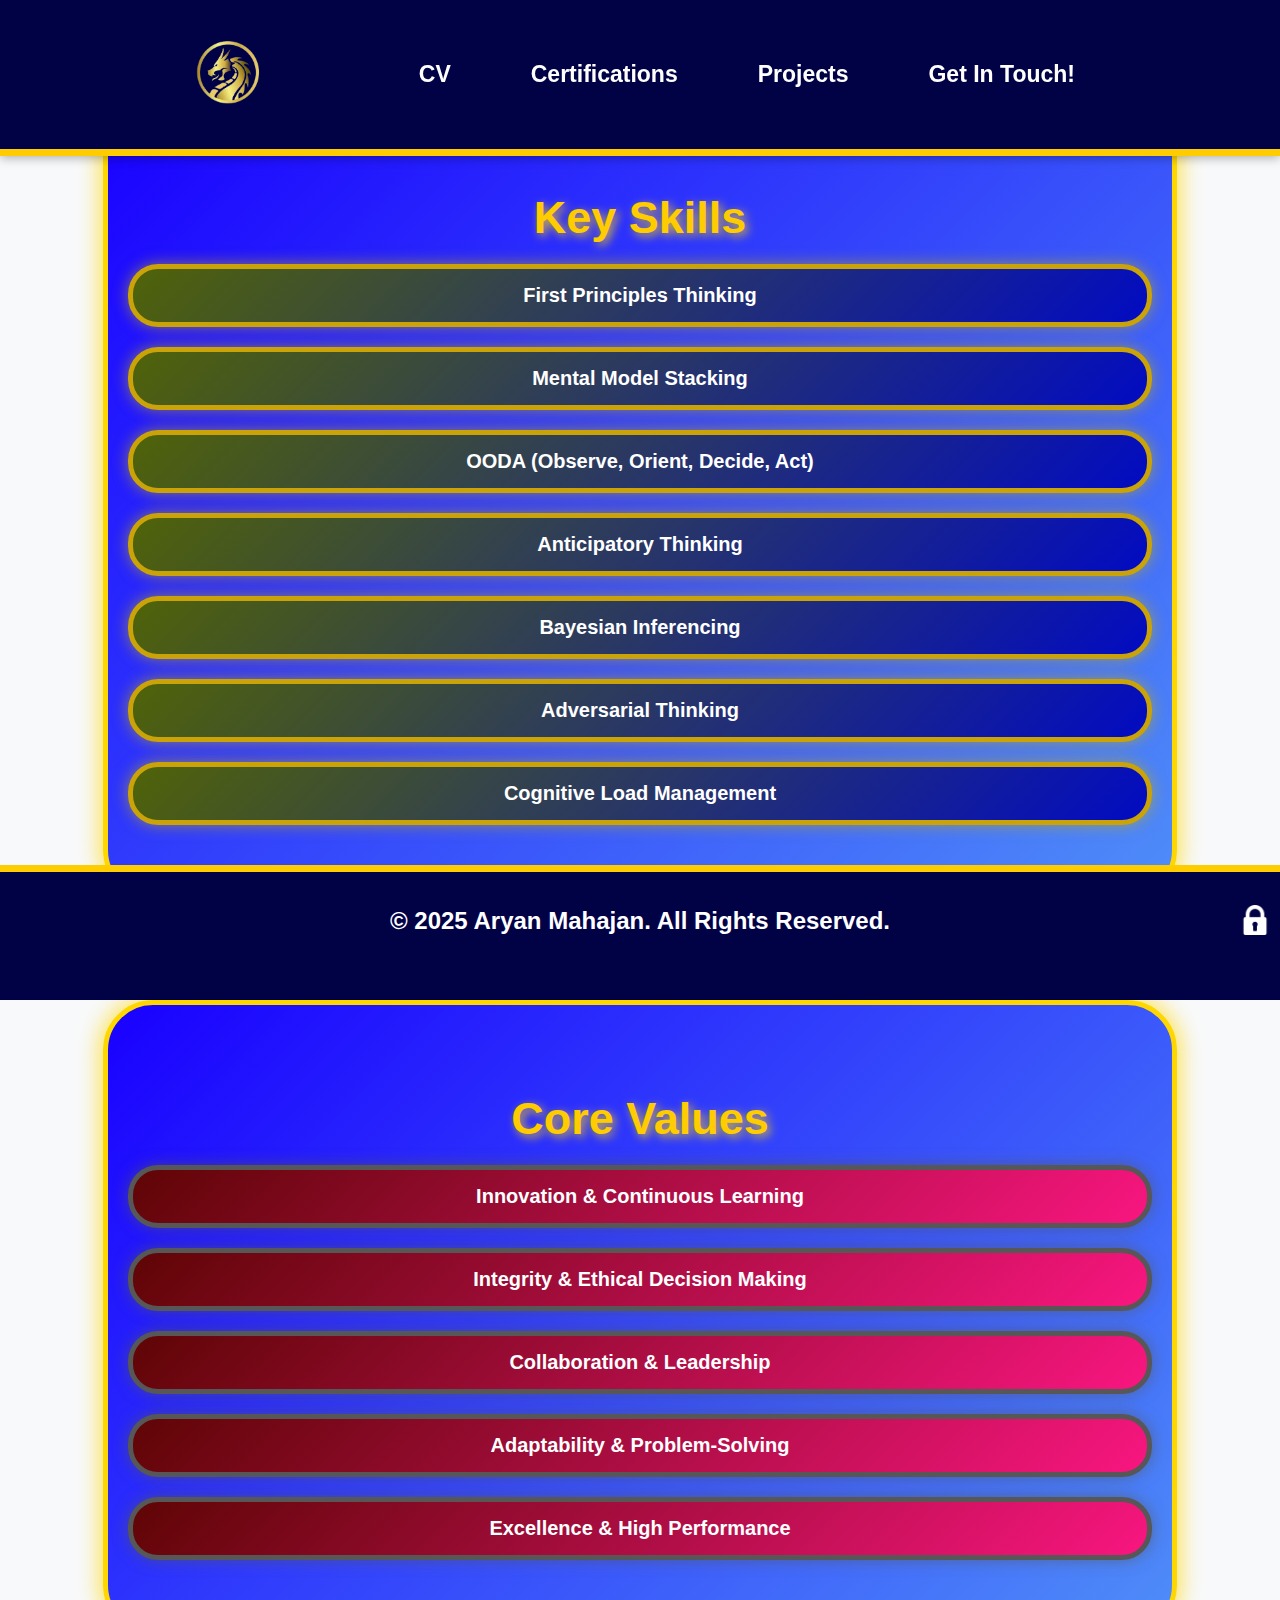
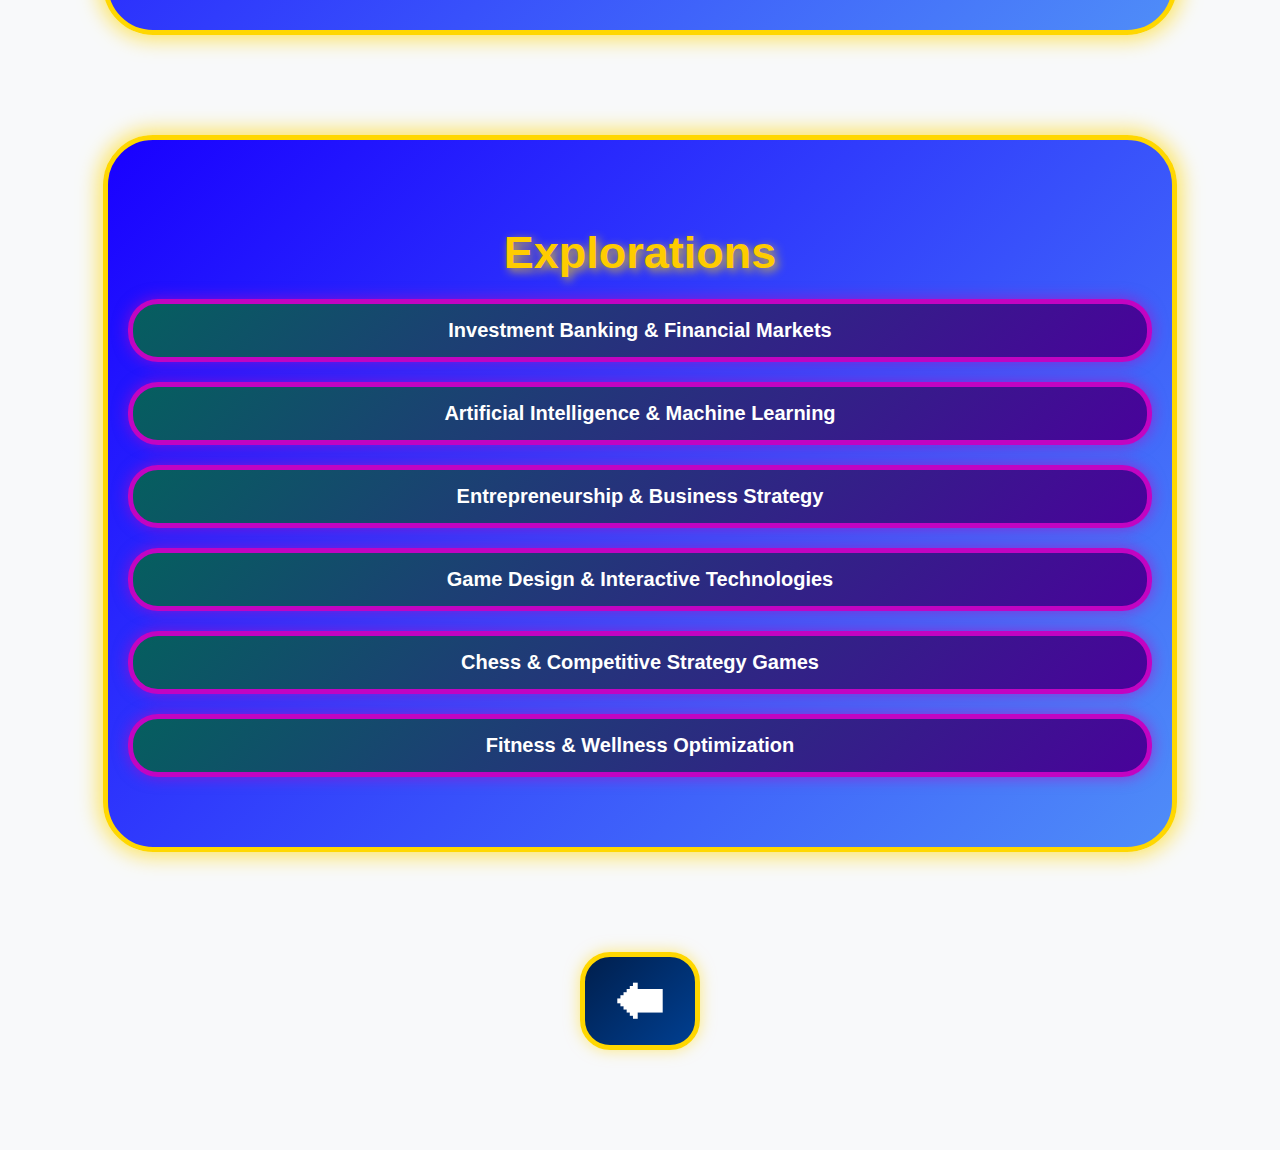
<file: aboutme.html>
<!DOCTYPE html>
<html lang="en">

<head>
    <meta charset="UTF-8">
    <meta name="viewport" content="width=device-width, initial-scale=1.0">
    <title>Aryan Mahajan's Digital Portfolio</title>

    <!-- External Stylesheets & Favicon -->
    <link rel="stylesheet" href="css/style.css">
    <link rel="icon" type="image/x-icon" href="Images/portfolio-icon.png">
</head>

<body>
    <!-- Header Section -->
    <header>
        <div class="container">
            <a href="#">
                <img src="Images/portfolio-icon.png" id="header-icon" alt="Portfolio Logo">
            </a>
            <nav>
                <a href="PDFs/resume.pdf" class="header-buttons">CV</a>
                <a href="certifications.html" class="header-buttons">Certifications</a>
                <a href="projects.html" class="header-buttons">Projects</a>
                <a href="#contact" class="header-buttons">Get In Touch!</a>
            </nav>
        </div>
    </header>

    <!DOCTYPE html>
    <html lang="en">
    
    <head>
        <meta charset="UTF-8">
        <meta name="viewport" content="width=device-width, initial-scale=1.0">
        <title>Aryan Mahajan's Digital Portfolio</title>
    
        <!-- External Stylesheets & Favicon -->
        <link rel="stylesheet" href="css/style.css">
        <link rel="icon" type="image/x-icon" href="Images/portfolio-icon.png">
    </head>
    
    <body>
        <!-- Header Section -->
        <header>
            <div class="container">
                <a href="index.html">
                    <img src="Images/portfolio-icon.png" id="header-icon" alt="Portfolio Logo">
                </a>
                <nav>
                    <a href="#" class="header-buttons">CV</a>
                    <a href="certifications.html" class="header-buttons">Certifications</a>
                    <a href="projects.html" class="header-buttons">Projects</a>
                    <a href="index.html#contact" class="header-buttons">Get In Touch!</a>
                </nav>
            </div>
        </header>
    
        <!-- Hero Image Section with Slideshow -->
    
        <!-- Key Skills Section -->
        <section id="skills" class="about-me-section">
            <h2>Key Skills</h2> 
            <div id="skills-content">
                <p onclick="toggleDescription('desc-skills1')">First Principles Thinking</p>
                <div id="desc-skills1" class="skill-description">Lorem ipsum dolor sit amet, consectetur adipiscing elit, sed do eiusmod tempor incididunt ut labore et dolore magna aliqua.</div>

                <p onclick="toggleDescription('desc-skills2')">Mental Model Stacking</p>
                <div id="desc-skills2" class="skill-description">Lorem ipsum dolor sit amet, consectetur adipiscing elit, sed do eiusmod tempor incididunt ut labore et dolore magna aliqua.</div>

                <p onclick="toggleDescription('desc-skills3')">OODA (Observe, Orient, Decide, Act)</p>
                <div id="desc-skills3" class="skill-description">Lorem ipsum dolor sit amet, consectetur adipiscing elit, sed do eiusmod tempor incididunt ut labore et dolore magna aliqua.</div>

                <p onclick="toggleDescription('desc-skills4')">Anticipatory Thinking</p>
                <div id="desc-skills4" class="skill-description">Lorem ipsum dolor sit amet, consectetur adipiscing elit, sed do eiusmod tempor incididunt ut labore et dolore magna aliqua.</div>

                <p onclick="toggleDescription('desc-skills5')">Bayesian Inferencing</p>
                <div id="desc-skills5" class="skill-description">Lorem ipsum dolor sit amet, consectetur adipiscing elit, sed do eiusmod tempor incididunt ut labore et dolore magna aliqua.</div>

                <p onclick="toggleDescription('desc-skills6')">Adversarial Thinking</p>
                <div id="desc-skills6" class="skill-description">Lorem ipsum dolor sit amet, consectetur adipiscing elit, sed do eiusmod tempor incididunt ut labore et dolore magna aliqua.</div>

                <p onclick="toggleDescription('desc-skills7')">Cognitive Load Management</p>
                <div id="desc-skills7" class="skill-description">Lorem ipsum dolor sit amet, consectetur adipiscing elit, sed do eiusmod tempor incididunt ut labore et dolore magna aliqua.</div>
            </div>
        </section>

        <script>
            function toggleDescription(id) {
                var desc = document.getElementById(id);
                if (desc.style.maxHeight) {
                    desc.style.maxHeight = null;
                    desc.style.opacity = "0";
                    setTimeout(() => {
                        desc.style.display = "none";
                    }, 300);
                } else {
                    desc.style.display = "block";
                    setTimeout(() => {
                        desc.style.maxHeight = desc.scrollHeight + "px";
                        desc.style.opacity = "1";
                    }, 10);
                }
            }
        </script>

        <style>
            .skill-description {
                display: none;
                max-height: 0;
                overflow: hidden;
                opacity: 0;
                padding: 10px;
                margin-top: 5px;
                font-size: 14px;
                color: white;
                background: rgba(0, 0, 0, 0.7);
                border-radius: 5px;
                text-align: center;
                transition: max-height 0.4s ease-out, opacity 0.4s ease-out;
            }


            #skills-content p {
                cursor: pointer;
                transition: all 0.3s ease-in-out;
            }

            #skills-content p:hover {
                color: gold;
                text-shadow: 0px 0px 8px rgba(255, 215, 0, 0.7);
            }
        </style>
    
        <!-- Core Values Section -->
        <section id="values" class="about-me-section">
            <h2>Core Values</h2>
            <div id="values-content">
                <p onclick="toggleDescription('desc-values1')">Innovation & Continuous Learning</p>
                <div id="desc-values1" class="skill-description">Lorem ipsum dolor sit amet, consectetur adipiscing elit, sed do eiusmod tempor incididunt ut labore et dolore magna aliqua.</div>

                <p onclick="toggleDescription('desc-values2')">Integrity & Ethical Decision Making</p>
                <div id="desc-values2" class="skill-description">Lorem ipsum dolor sit amet, consectetur adipiscing elit, sed do eiusmod tempor incididunt ut labore et dolore magna aliqua.</div>

                <p onclick="toggleDescription('desc-values3')">Collaboration & Leadership</p>
                <div id="desc-values3" class="skill-description">Lorem ipsum dolor sit amet, consectetur adipiscing elit, sed do eiusmod tempor incididunt ut labore et dolore magna aliqua.</div>

                <p onclick="toggleDescription('desc-values4')">Adaptability & Problem-Solving</p>
                <div id="desc-values4" class="skill-description">Lorem ipsum dolor sit amet, consectetur adipiscing elit, sed do eiusmod tempor incididunt ut labore et dolore magna aliqua.</div>

                <p onclick="toggleDescription('desc-values5')">Excellence & High Performance</p>
                <div id="desc-values5" class="skill-description">Lorem ipsum dolor sit amet, consectetur adipiscing elit, sed do eiusmod tempor incididunt ut labore et dolore magna aliqua.</div>
            </div>
        </section>

        <!-- Interests Section -->
        <section id="interests" class="about-me-section">
            <h2>Explorations</h2>
            <div id="interests-content">
                <p onclick="toggleDescription('desc-interests1')">Investment Banking & Financial Markets</p>
                <div id="desc-interests1" class="skill-description">Lorem ipsum dolor sit amet, consectetur adipiscing elit, sed do eiusmod tempor incididunt ut labore et dolore magna aliqua.</div>

                <p onclick="toggleDescription('desc-interests2')">Artificial Intelligence & Machine Learning</p>
                <div id="desc-interests2" class="skill-description">Lorem ipsum dolor sit amet, consectetur adipiscing elit, sed do eiusmod tempor incididunt ut labore et dolore magna aliqua.</div>

                <p onclick="toggleDescription('desc-interests3')">Entrepreneurship & Business Strategy</p>
                <div id="desc-interests3" class="skill-description">Lorem ipsum dolor sit amet, consectetur adipiscing elit, sed do eiusmod tempor incididunt ut labore et dolore magna aliqua.</div>

                <p onclick="toggleDescription('desc-interests4')">Game Design & Interactive Technologies</p>
                <div id="desc-interests4" class="skill-description">Lorem ipsum dolor sit amet, consectetur adipiscing elit, sed do eiusmod tempor incididunt ut labore et dolore magna aliqua.</div>

                <p onclick="toggleDescription('desc-interests5')">Chess & Competitive Strategy Games</p>
                <div id="desc-interests5" class="skill-description">Lorem ipsum dolor sit amet, consectetur adipiscing elit, sed do eiusmod tempor incididunt ut labore et dolore magna aliqua.</div>

                <p onclick="toggleDescription('desc-interests6')">Fitness & Wellness Optimization</p>
                <div id="desc-interests6" class="skill-description">Lorem ipsum dolor sit amet, consectetur adipiscing elit, sed do eiusmod tempor incididunt ut labore et dolore magna aliqua.</div>
            </div>
        </section>

        <a href="index.html"> <button class="next-button">🡄</button> </a>
    
        <!-- Footer Section -->
        <footer>
            <div>
                <h2>© 2025 Aryan Mahajan. All Rights Reserved. </h2>
            <a href="#" id="admin-icon"> <img src="Images/admin-icon.png" alt='admin-dashboard-login' class="admin-icon"> </a>
            </div>
        </footer>
    </body>
    <script src="script/script.js"></script>
    
    </html>
    

    <!-- Footer Section -->
    <footer>
        <div>
            <h2>© 2025 Aryan Mahajan. All Rights Reserved. </h2>
        <a href="#" id="admin-icon"> <img src="Images/admin-icon.png" alt='admin-dashboard-login' class="admin-icon"> </a>
        </div>
    </footer>
</body>
<script src="script/script.js"></script>

</html>
</file>
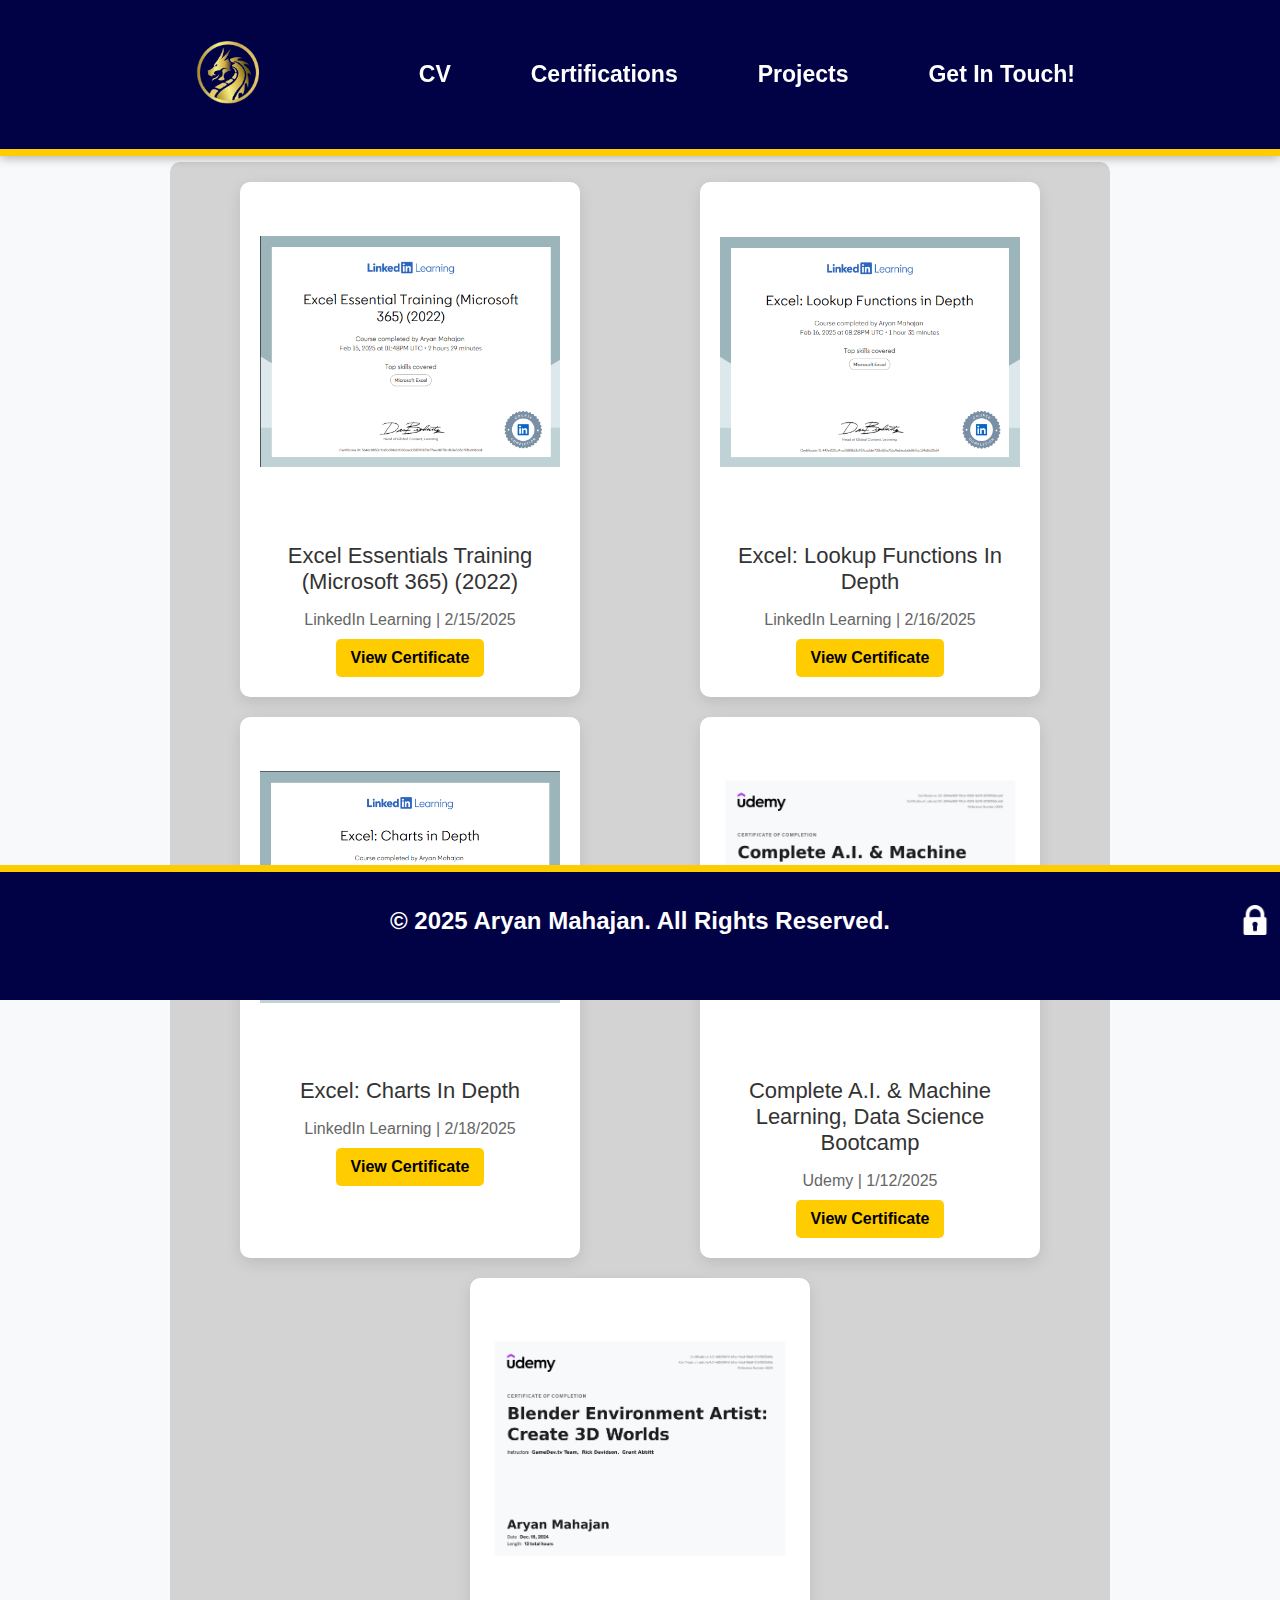
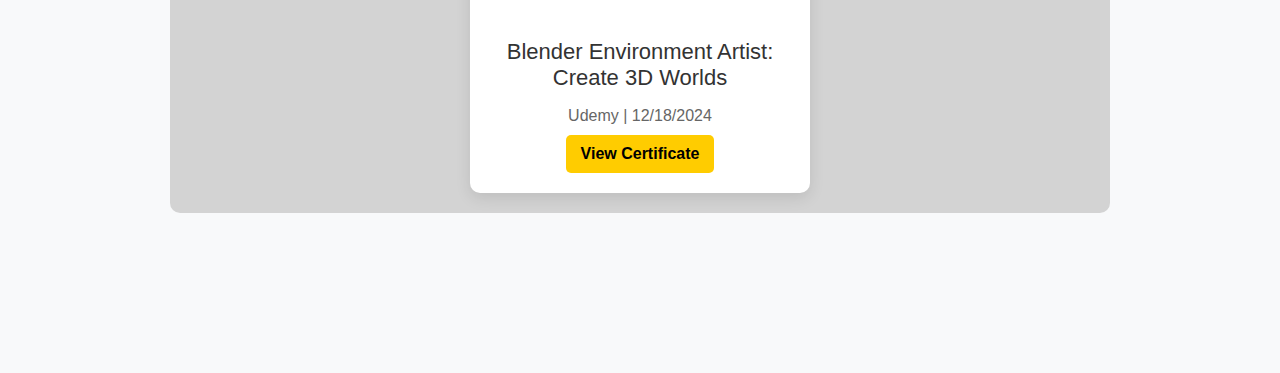
<file: certifications.html>
<!DOCTYPE html>
<html lang="en">

<head>
    <meta charset="UTF-8">
    <meta name="viewport" content="width=device-width, initial-scale=1.0">
    <title>Aryan Mahajan's Digital Portfolio</title>

    <!-- External Stylesheets & Favicon -->
    <link rel="stylesheet" href="css/style.css">
    <link rel="icon" type="image/x-icon" href="Images/portfolio-icon.png">
</head>

<body>
    <!-- Header Section -->
    <header>
        <div class="container">
            <a href="index.html">
                <img src="Images/portfolio-icon.png" id="header-icon" alt="Portfolio Logo">
            </a>
            <nav>
                <a href="PDFs/resume.pdf" class="header-buttons">CV</a>
                <a href="certifications.html" class="header-buttons">Certifications</a>
                <a href="projects.html" class="header-buttons">Projects</a>
                <a href="index.html#contact" class="header-buttons">Get In Touch!</a>
            </nav>
        </div>
    </header>

<!-- Certifications Section -->
<section id="certifications">
    <h1>Certifications</h1>
    <div class="container certifications-container">

        <div class="certification-card">
            <img src="Images/Certs/cert-1.png" alt="Excel Certification">
            <h3>Excel Essentials Training (Microsoft 365) (2022) </h3>
            <p> LinkedIn Learning | 2/15/2025 </p>
            <a href="https://drive.google.com/file/d/1Up8S-g2Dyq0ydn9F8OS51aI4pO66tqWu/view?usp=sharing" 
               target="_blank" class="cert-btn">View Certificate</a>
        </div>

        <div class="certification-card">
            <img src="Images/Certs/cert-2.png" alt="Excel Certification">
            <h3>Excel: Lookup Functions In Depth </h3>
            <p> LinkedIn Learning | 2/16/2025 </p>
            <a href="https://drive.google.com/file/d/1ENhrfwaOHkfCqMacjrmR9PijGFBGmD-I/view?usp=sharing" 
               target="_blank" class="cert-btn">View Certificate</a>
        </div>

        <div class="certification-card">
            <img src="Images/Certs/cert-3.png" alt="Excel Certification">
            <h3>Excel: Charts In Depth </h3>
            <p> LinkedIn Learning | 2/18/2025 </p>
            <a href="https://drive.google.com/file/d/1fGjjfWw_JlW4UjZyLJxx-aG7CXBm6fti/view?usp=sharing" 
               target="_blank" class="cert-btn">View Certificate</a>
        </div>

        <div class="certification-card">
            <img src="Images/Certs/cert-4.png" alt="Machine Learning & AI Certificate">
            <h3>Complete A.I. & Machine Learning, Data Science Bootcamp</h3>
            <p> Udemy | 1/12/2025 </p>
            <a href="https://drive.google.com/file/d/1zDGKcybT24TpKp6ev6hCVgoeDBE17XVF/view?usp=sharing" 
               target="_blank" class="cert-btn">View Certificate</a>
        </div>

        <div class="certification-card">
            <img src="Images/Certs/cert-5.png" alt="3D Modelling Certificate">
            <h3>Blender Environment Artist: Create 3D Worlds</h3>
            <p> Udemy | 12/18/2024 </p>
            <a href="https://drive.google.com/file/d/1LKmw-SLnnVDwU9TUvSpFPSyGb4lF0yzv/view?usp=sharing" 
               target="_blank" class="cert-btn">View Certificate</a>
        </div>

    </div>
</section>

    <!-- Footer Section -->
    <footer>
        <div>
            <h2>© 2025 Aryan Mahajan. All Rights Reserved. </h2>
        <a href="#" id="admin-icon"> <img src="Images/admin-icon.png" alt='admin-dashboard-login' class="admin-icon"> </a>
        </div>
    </footer>
</body>
<script src="script/script.js"></script>

</html>
</file>
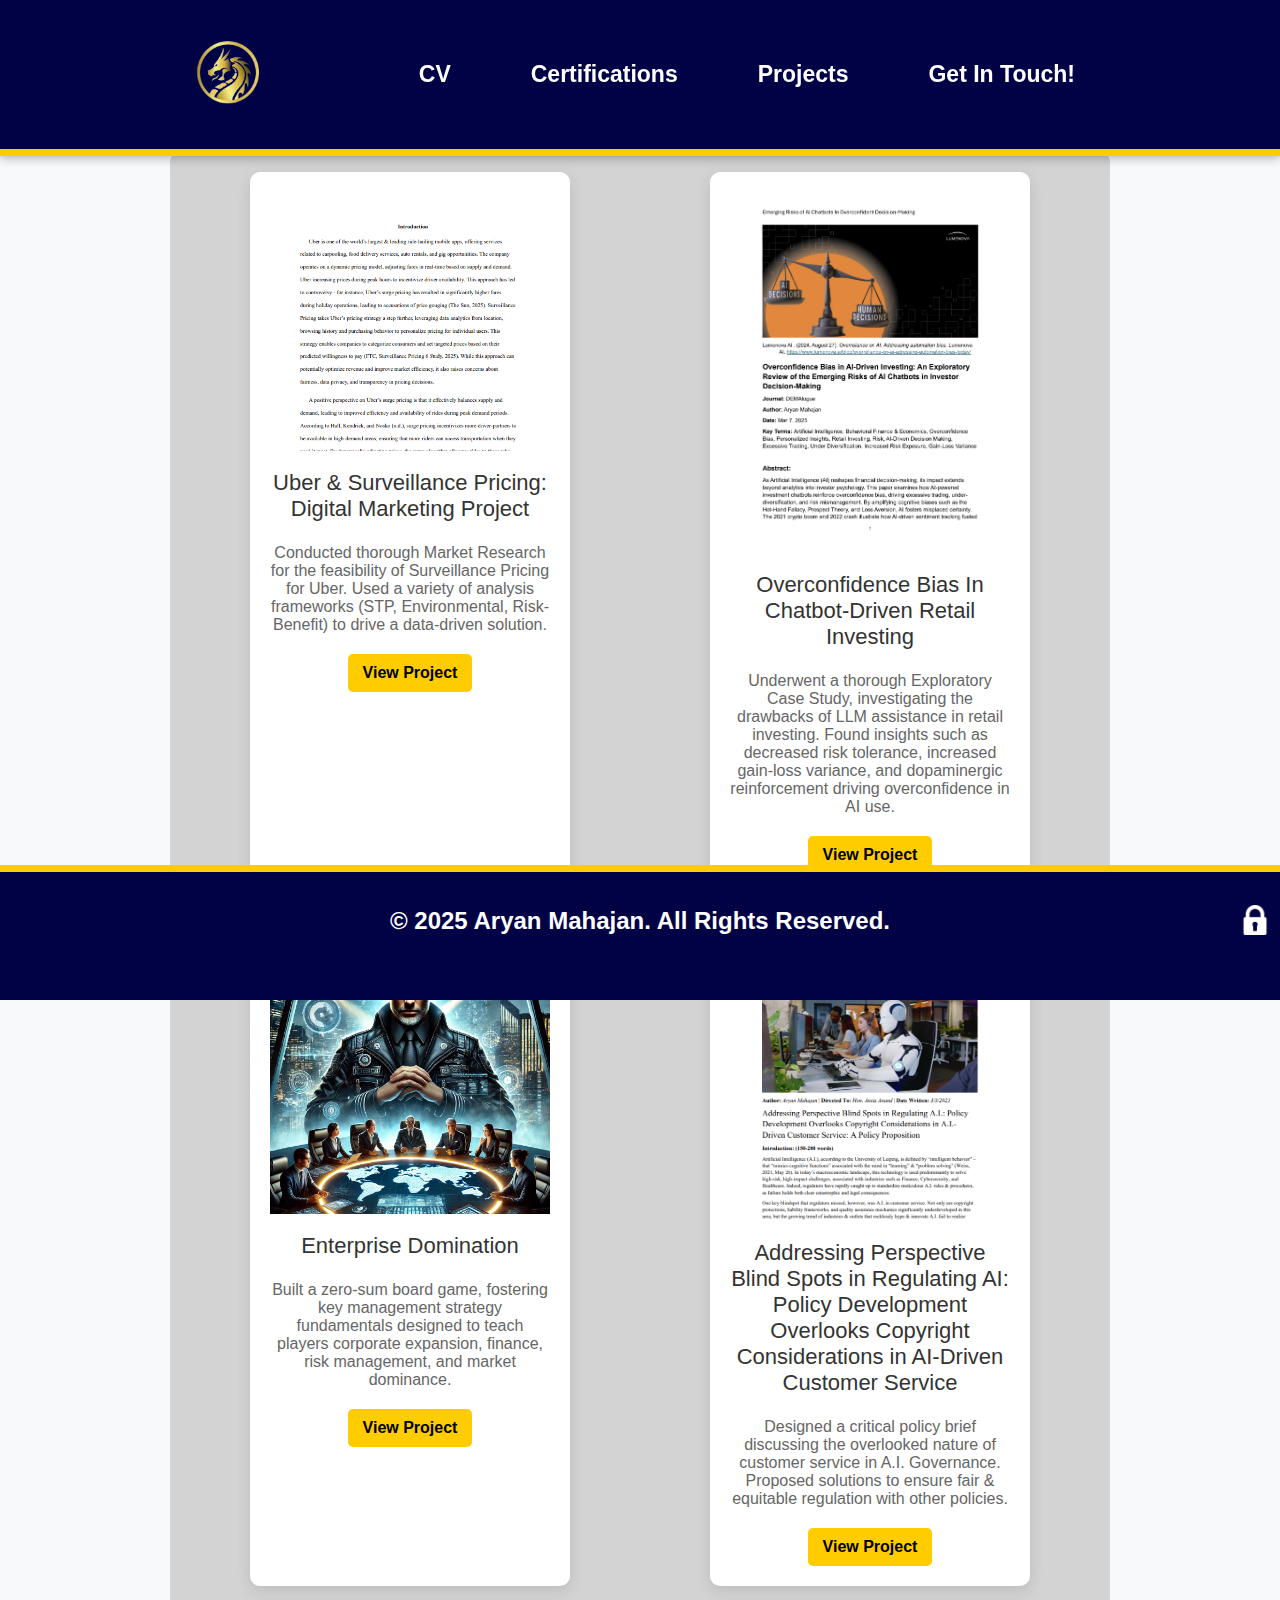
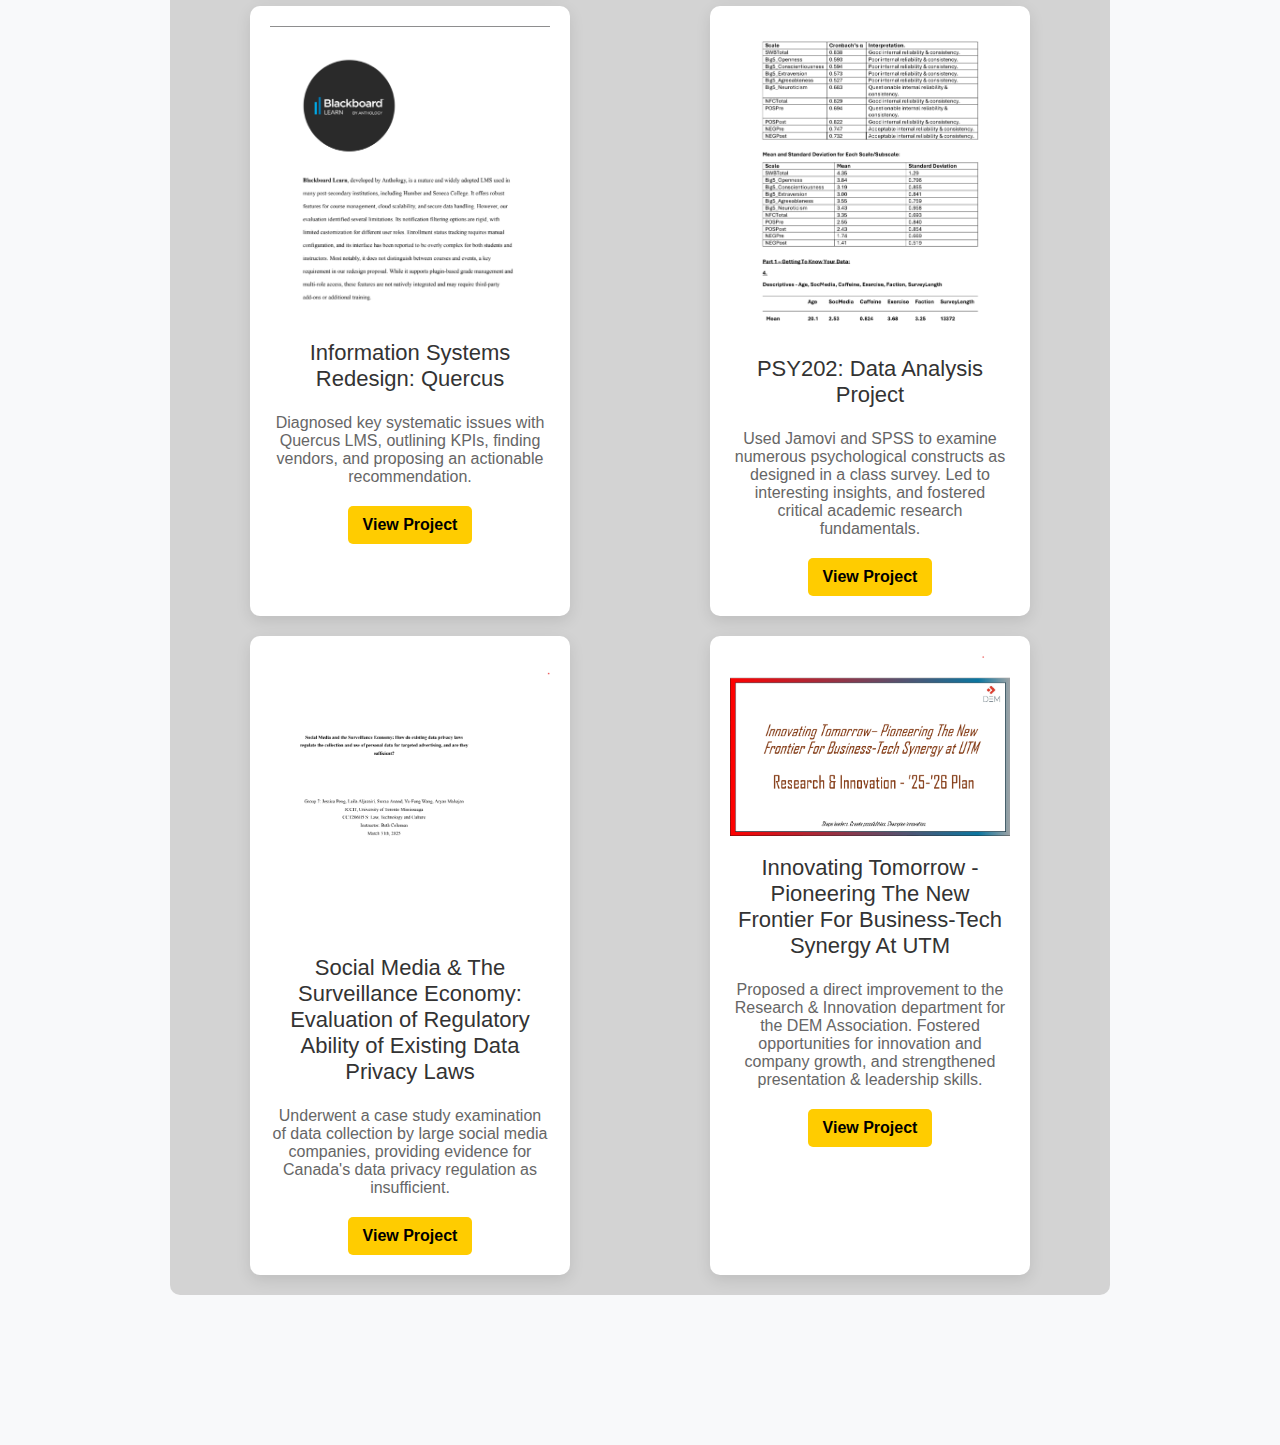
<file: projects-page.html>
<!DOCTYPE html>
<html lang="en">

<head>
    <meta charset="UTF-8">
    <meta name="viewport" content="width=device-width, initial-scale=1.0">
    <title>Aryan Mahajan's Digital Portfolio</title>

    <!-- External Stylesheets & Favicon -->
    <link rel="stylesheet" href="css/style.css">
    <link rel="icon" type="image/x-icon" href="Images/portfolio-icon.png">
</head>

<body>
    <!-- Header Section -->
    <header>
        <div class="container">
            <a href="index.html">
                <img src="Images/portfolio-icon.png" id="header-icon" alt="Portfolio Logo">
            </a>
            <nav>
                <a href="#" class="header-buttons">CV</a>
                <a href="certifications.html" class="header-buttons">Certifications</a>
                <a href="projects.html" class="header-buttons">Projects</a>
                <a href="index.html#contact" class="header-buttons">Get In Touch!</a>
            </nav>
        </div>
    </header>

<!-- Projects Section -->
<section id="projects">
    <h1>Projects</h1>
    <div class="container projects-container">
        <div class="project-card">
            <img src="Images/Projects/project1.png" alt="Project 1">
            <h3>Uber & Surveillance Pricing: Digital Marketing Project</h3>
            <p>Conducted thorough Market Research for the feasibility of Surveillance Pricing for Uber. Used a variety of analysis frameworks (STP, Environmental, Risk-Benefit) to drive a data-driven solution. </p>
            <a href="https://drive.google.com/file/d/1qIUcfuQAsJFTT_H1etNgGoqkxv6F013F/view?usp=sharing" class="project-btn"> View Project</a>
        </div>

        <div class="project-card">
            <img src="Images/Projects/project2.png" alt="Project 2">
            <h3>Overconfidence Bias In Chatbot-Driven Retail Investing </h3>
            <p> Underwent a thorough Exploratory Case Study, investigating the drawbacks of LLM assistance in retail investing. Found insights such as decreased risk tolerance, increased gain-loss variance, and dopaminergic reinforcement driving overconfidence in AI use. </p>
            <a href="https://drive.google.com/file/d/1DhFZ7lvryIkza8XFT3OiL6MSVELyqR18/view?usp=sharing" class="project-btn">View Project</a>
        </div>

        <div class="project-card">
            <img src="Images/Projects/project3.webp" alt="Project 3">
            <h3>Enterprise Domination </h3>
            <p> Built a zero-sum board game, fostering key management strategy fundamentals designed to teach players corporate expansion, finance, risk management, and market dominance. </p>
            <a href="https://drive.google.com/file/d/128Zt9smmQChkRFdsX7KWLSA5y7ObRjWt/view?usp=sharing" class="project-btn">View Project</a>
        </div>

        <div class="project-card">
            <img src="Images/Projects/project4.png" alt="Project 3">
            <h3>Addressing Perspective Blind Spots in Regulating AI: Policy Development Overlooks Copyright Considerations in AI-Driven Customer Service </h3>
            <p> Designed a critical policy brief discussing the overlooked nature of customer service in A.I. Governance. Proposed solutions to ensure fair & equitable regulation with other policies. </p>
            <a href="https://drive.google.com/file/d/1w2yHTD9vpfUlgrYrCCgGpsa8nGOrLlcY/view?usp=sharing" class="project-btn">View Project</a>
        </div>

    <div class="project-card">
        <img src="Images/Projects/project-5.png" alt="Project 5">
        <h3> Information Systems Redesign: Quercus </h3>
        <p> Diagnosed key systematic issues with Quercus LMS, outlining KPIs, finding vendors, and proposing an actionable recommendation. </p>
        <a href="https://drive.google.com/file/d/1xy7mvjPdidWkohe9S2UKpi_zIaXzKTyJ/view?usp=sharing" class="project-btn">View Project</a>
    </div>

    <div class="project-card">
        <img src="Images/Projects/project-6.png" alt="Project 5">
        <h3> PSY202: Data Analysis Project </h3>
        <p> Used Jamovi and SPSS to examine numerous psychological constructs as designed in a class survey. Led to interesting insights, and fostered critical academic research fundamentals.  </p>
        <a href="https://drive.google.com/file/d/1BU-MTtRG-5GI-0T6Ev7Ul3d3TP09err9/view?usp=sharing" class="project-btn">View Project</a>
    </div>

    <div class="project-card">
        <img src="Images/Projects/project-7.png" alt="Project 5">
        <h3> Social Media & The Surveillance Economy: Evaluation of Regulatory Ability of Existing Data Privacy Laws  </h3>
        <p> Underwent a case study examination of data collection by large social media companies, providing evidence for Canada's data privacy regulation as insufficient. </p>
        <a href="https://drive.google.com/file/d/1PrLweDYr2qgjGgP9MMU_ytukl5-Ob108/view?usp=sharing" class="project-btn">View Project</a>
    </div>

    <div class="project-card">
        <img src="Images/Projects/project-8.png" alt="Project 5">
        <h3> Innovating Tomorrow - Pioneering The New Frontier For Business-Tech Synergy At UTM </h3>
        <p> Proposed a direct improvement to the Research & Innovation department for the DEM Association. Fostered opportunities for innovation and company growth, and strengthened presentation & leadership skills.  </p>
        <a href="https://drive.google.com/file/d/1S_sgReD7rnSR-xbodfg9Q58GHIW_OFvS/view?usp=sharing" class="project-btn">View Project</a>
    </div>
</div>
</div>
</section>


    <!-- Footer Section -->
    <footer>
        <div>
            <h2>© 2025 Aryan Mahajan. All Rights Reserved. </h2>
        <a href="#" id="admin-icon"> <img src="Images/admin-icon.png" alt='admin-dashboard-login' class="admin-icon"> </a>
        </div>
    </footer>
</body>
<script src="script/script.js"></script>

</html>
</file>
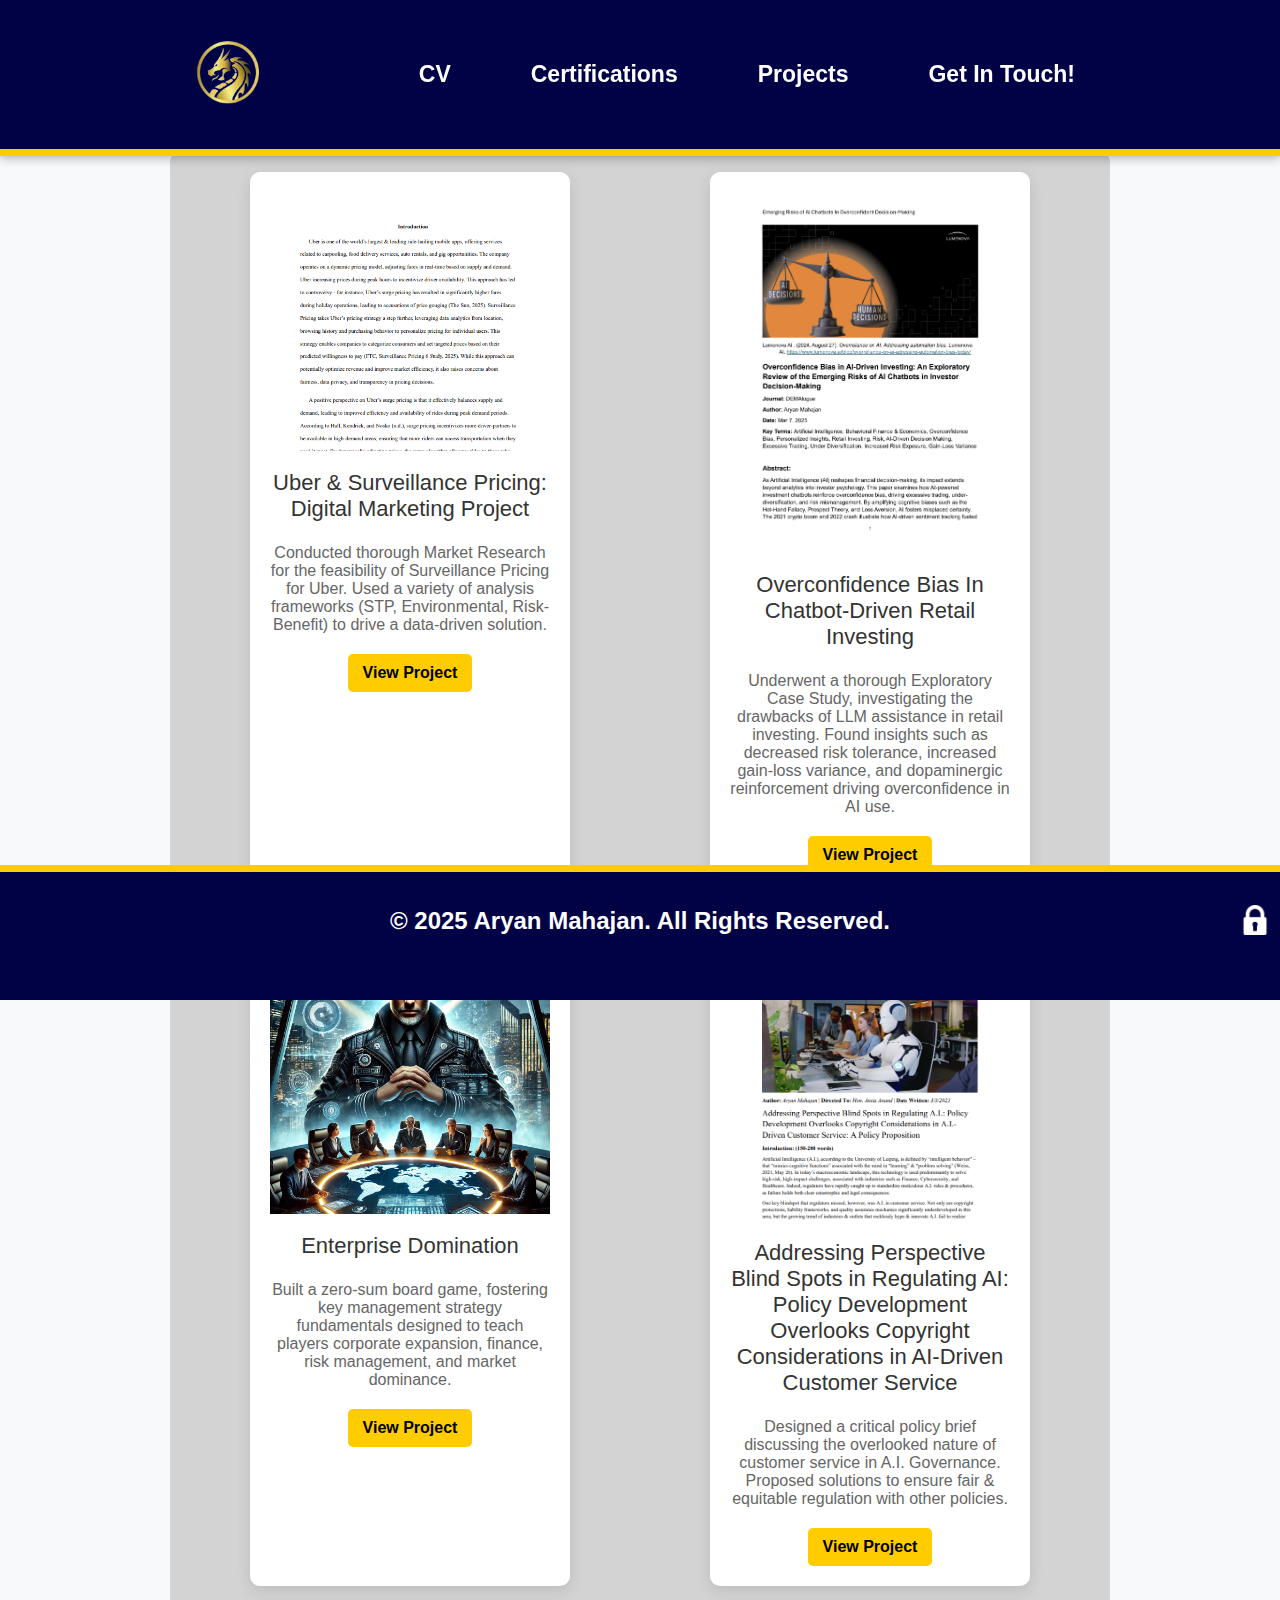
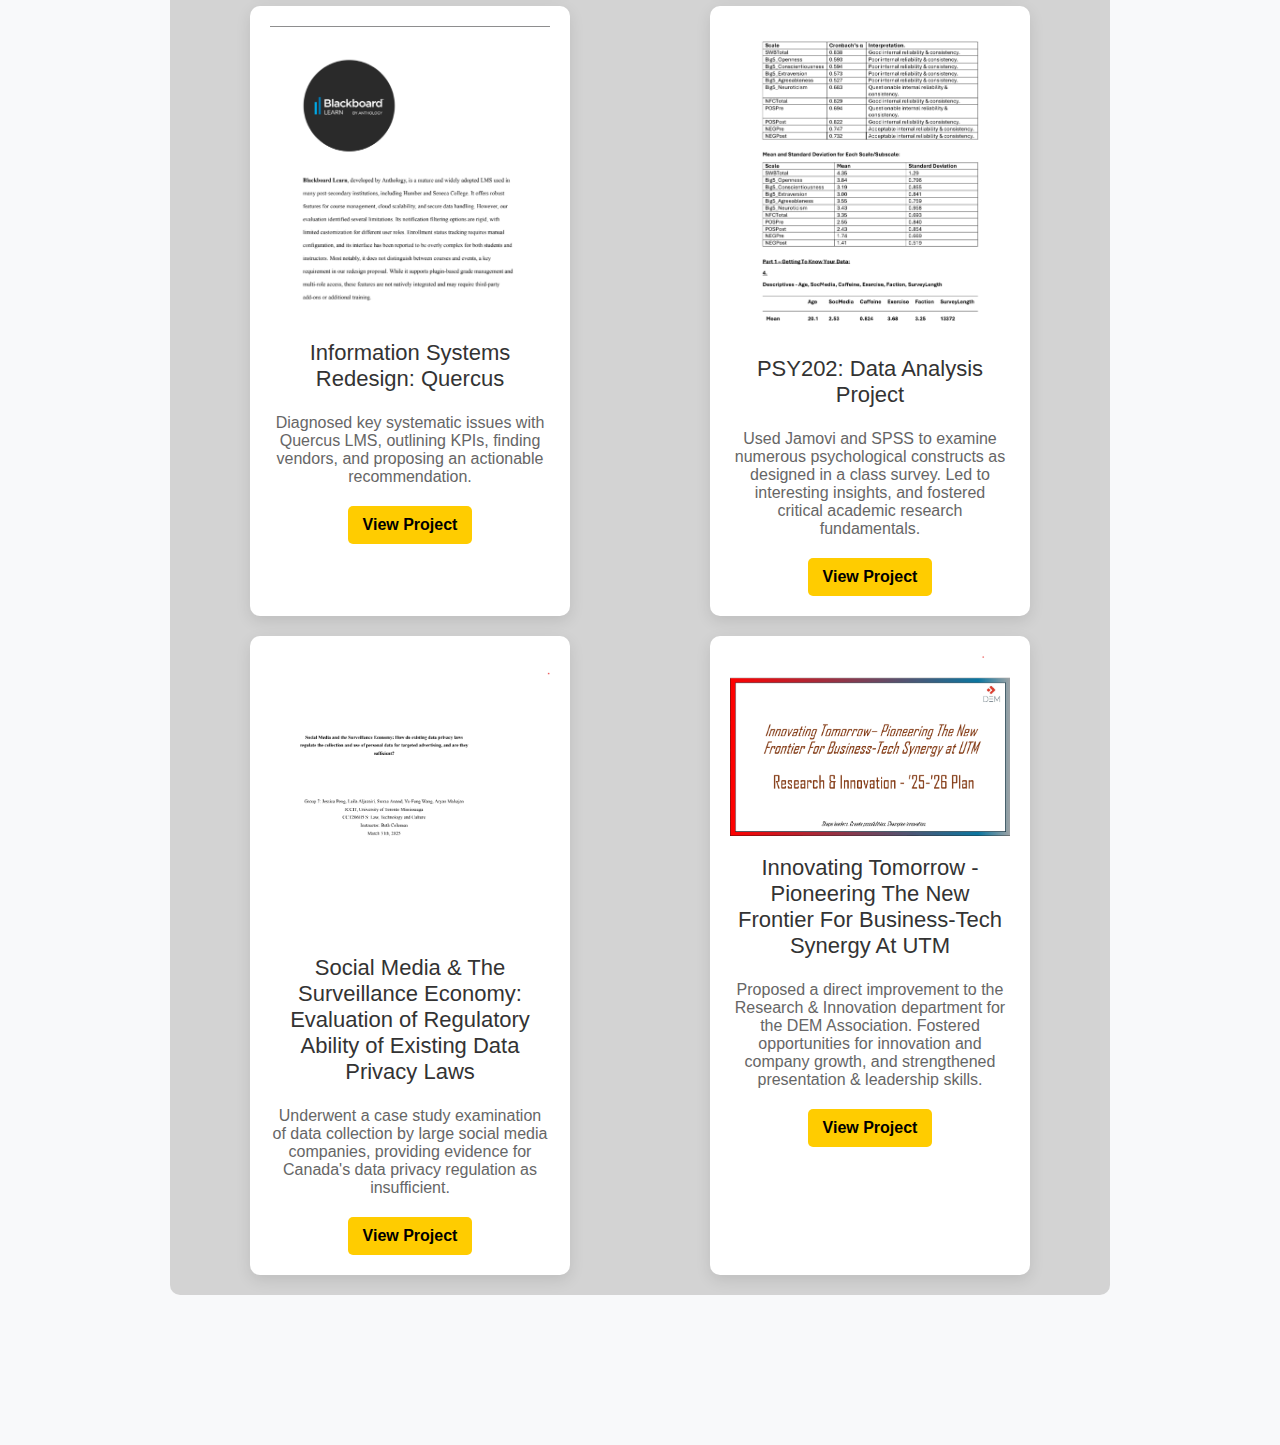
<file: projects.html>
<!DOCTYPE html>
<html lang="en">

<head>
    <meta charset="UTF-8">
    <meta name="viewport" content="width=device-width, initial-scale=1.0">
    <title>Aryan Mahajan's Digital Portfolio</title>

    <!-- External Stylesheets & Favicon -->
    <link rel="stylesheet" href="css/style.css">
    <link rel="icon" type="image/x-icon" href="Images/portfolio-icon.png">
</head>

<body>
    <!-- Header Section -->
    <header>
        <div class="container">
            <a href="index.html">
                <img src="Images/portfolio-icon.png" id="header-icon" alt="Portfolio Logo">
            </a>
            <nav>
                <a href="PDFs/resume.pdf" class="header-buttons">CV</a>
                <a href="certifications.html" class="header-buttons">Certifications</a>
                <a href="projects.html" class="header-buttons">Projects</a>
                <a href="index.html#contact" class="header-buttons">Get In Touch!</a>
            </nav>
        </div>
    </header>

<!-- Projects Section -->
<section id="projects">
    <h1>Projects</h1>
    <div class="container projects-container">
        <div class="project-card">
            <img src="Images/Projects/project1.png" alt="Project 1">
            <h3>Uber & Surveillance Pricing: Digital Marketing Project</h3>
            <p>Conducted thorough Market Research for the feasibility of Surveillance Pricing for Uber. Used a variety of analysis frameworks (STP, Environmental, Risk-Benefit) to drive a data-driven solution. </p>
            <a href="https://drive.google.com/file/d/1qIUcfuQAsJFTT_H1etNgGoqkxv6F013F/view?usp=sharing" class="project-btn"> View Project</a>
        </div>

        <div class="project-card">
            <img src="Images/Projects/project2.png" alt="Project 2">
            <h3>Overconfidence Bias In Chatbot-Driven Retail Investing </h3>
            <p> Underwent a thorough Exploratory Case Study, investigating the drawbacks of LLM assistance in retail investing. Found insights such as decreased risk tolerance, increased gain-loss variance, and dopaminergic reinforcement driving overconfidence in AI use. </p>
            <a href="https://drive.google.com/file/d/1DhFZ7lvryIkza8XFT3OiL6MSVELyqR18/view?usp=sharing" class="project-btn">View Project</a>
        </div>

        <div class="project-card">
            <img src="Images/Projects/project3.webp" alt="Project 3">
            <h3>Enterprise Domination </h3>
            <p> Built a zero-sum board game, fostering key management strategy fundamentals designed to teach players corporate expansion, finance, risk management, and market dominance. </p>
            <a href="https://drive.google.com/file/d/128Zt9smmQChkRFdsX7KWLSA5y7ObRjWt/view?usp=sharing" class="project-btn">View Project</a>
        </div>

        <div class="project-card">
            <img src="Images/Projects/project4.png" alt="Project 3">
            <h3>Addressing Perspective Blind Spots in Regulating AI: Policy Development Overlooks Copyright Considerations in AI-Driven Customer Service </h3>
            <p> Designed a critical policy brief discussing the overlooked nature of customer service in A.I. Governance. Proposed solutions to ensure fair & equitable regulation with other policies. </p>
            <a href="https://drive.google.com/file/d/1w2yHTD9vpfUlgrYrCCgGpsa8nGOrLlcY/view?usp=sharing" class="project-btn">View Project</a>
        </div>

    <div class="project-card">
        <img src="Images/Projects/project-5.png" alt="Project 5">
        <h3> Information Systems Redesign: Quercus </h3>
        <p> Diagnosed key systematic issues with Quercus LMS, outlining KPIs, finding vendors, and proposing an actionable recommendation. </p>
        <a href="https://drive.google.com/file/d/1xy7mvjPdidWkohe9S2UKpi_zIaXzKTyJ/view?usp=sharing" class="project-btn">View Project</a>
    </div>

    <div class="project-card">
        <img src="Images/Projects/project-6.png" alt="Project 5">
        <h3> PSY202: Data Analysis Project </h3>
        <p> Used Jamovi and SPSS to examine numerous psychological constructs as designed in a class survey. Led to interesting insights, and fostered critical academic research fundamentals.  </p>
        <a href="https://drive.google.com/file/d/1BU-MTtRG-5GI-0T6Ev7Ul3d3TP09err9/view?usp=sharing" class="project-btn">View Project</a>
    </div>

    <div class="project-card">
        <img src="Images/Projects/project-7.png" alt="Project 5">
        <h3> Social Media & The Surveillance Economy: Evaluation of Regulatory Ability of Existing Data Privacy Laws  </h3>
        <p> Underwent a case study examination of data collection by large social media companies, providing evidence for Canada's data privacy regulation as insufficient. </p>
        <a href="https://drive.google.com/file/d/1PrLweDYr2qgjGgP9MMU_ytukl5-Ob108/view?usp=sharing" class="project-btn">View Project</a>
    </div>

    <div class="project-card">
        <img src="Images/Projects/project-8.png" alt="Project 5">
        <h3> Innovating Tomorrow - Pioneering The New Frontier For Business-Tech Synergy At UTM </h3>
        <p> Proposed a direct improvement to the Research & Innovation department for the DEM Association. Fostered opportunities for innovation and company growth, and strengthened presentation & leadership skills.  </p>
        <a href="https://drive.google.com/file/d/1S_sgReD7rnSR-xbodfg9Q58GHIW_OFvS/view?usp=sharing" class="project-btn">View Project</a>
    </div>
</div>
</div>
</section>


    <!-- Footer Section -->
    <footer>
        <div>
            <h2>© 2025 Aryan Mahajan. All Rights Reserved. </h2>
        <a href="#" id="admin-icon"> <img src="Images/admin-icon.png" alt='admin-dashboard-login' class="admin-icon"> </a>
        </div>
    </footer>
</body>
<script src="script/script.js"></script>

</html>
</file>
<file: css/style.css>
/* =================== Animations =================== */
@keyframes hide-up {
    0% {position: fixed; top: -120px;}    
    100% {position: fixed; top: 0;}
}

html {
    scroll-behavior: smooth;
}

/* =================== General Styling =================== */
body {
    background-color: #f8f9fa;
    text-align: center;
    font-family: 'Arial', sans-serif;
    margin: 0;
    padding-bottom: 100px;
    overflow-x: hidden;
}

h1 {
    font-size: 60px;
    color: #030588;
    margin-bottom: 10px;
}

h3 {
    font-size: 20px;
    color: #666;
    font-weight: 400;
}

img {
    width: 100%;
}

a {
    all: unset;
}

.container {
    max-width: 900px;
    margin: 0 auto;
    padding: 20px;
}

/* =================== Header Styling =================== */
header {
    background: rgb(1, 1, 70);
    padding: 15px 0;
    box-shadow: 0 2px 10px rgba(0, 0, 0, 0.3);
    border-bottom: #ffcc00 7px solid;
    z-index: 10;
    position: fixed;
    width: 100%;
    top: -140px;
    transition: transform 0.8s ease-in-out;
}

header:hover {
    transform: translateY(140px);
}

header .container {
    display: flex;
    align-items: center;
    justify-content: space-between;
}

nav {
    display: flex;
    gap: 50px;
}

#header-icon {
    width: 75px;
    border-radius: 50%;
    transition: 0.3s;
    cursor: pointer;
}

#header-icon:hover {
    box-shadow: 0 0 15px 10px gold;
    transform: scale(1.2);
}

.header-buttons {
    all: unset;
    color: white;
    font-weight: bold;
    cursor: pointer;
    transition: 0.4s;
    font-size: 23px;
    padding: 10px 15px;
    border-radius: 5px;
}

.header-buttons:hover {
    background: lightyellow;
    box-shadow: 0 0 25px 5px gold;
    color: black;
}

.next-button {
    font-size: 50px;
    padding: 15px;
    width: 120px;
    border-radius: 30px;
    border: solid 5px gold;
    color: white;
    font-weight: bold;
    background: linear-gradient(135deg, #001f4d, #003f91);
    transition: all 0.4s ease-in-out;
    cursor: pointer;
    box-shadow: 0 0 15px rgba(255, 215, 0, 0.5);
    text-transform: uppercase;
}

.next-button:hover {
    transform: scale(1.2);
    border-color: white;
    background: linear-gradient(135deg, #003f91, #0056b3);
    box-shadow: 0 0 20px rgba(173, 216, 230, 0.8);
    letter-spacing: 2px;
}


/* =================== Section Styling =================== */
.about-me-section {
    padding: 50px 20px;
    margin: 100px auto;
    text-align: center;
    max-width: 80%;
    border-radius: 50px;
    border: 5px solid gold;
    background-image: linear-gradient(135deg, #1900ff, #4f8df8);
    box-shadow: 0 0 20px 5px rgba(255, 215, 0, 0.6);
    transition: transform 0.5s ease-in-out;
}

.about-me-section:hover {
    transform: scale(1.02);
    box-shadow: 0 0 30px 10px rgba(255, 215, 0, 0.8);
}

@media (min-width: 1350px) {
    .about-me-section {
        max-width: 1000px;
    }
}

section h2 {
    font-size: 45px;
    color: #ffcc00;
    margin-bottom: 20px;
    text-shadow: 3px 3px 10px rgba(255, 215, 0, 0.8);
}

.about-me-section p {
    color: white;
    font-size: 22px;
    font-weight: bold;
    padding: 15px;
    border-radius: 50px;
    transition: 0.5s;
    cursor: pointer;
}

/* =================== Skills Section Styling =================== */
#skills-content p {
    background: linear-gradient(135deg, #506308, #020bc2);
    border: solid 5px #caa308;
    padding: 15px;
    font-size: 20px;
    color: white;
    text-align: center;
    border-radius: 30px;
    transition: 0.5s ease-in-out;
    box-shadow: 0 0 15px rgba(202, 173, 8, 0.6);
}

#skills-content p:hover {
    background: linear-gradient(135deg, #fbff7c, #16a5f8);
    border: solid 5px white;
    box-shadow: 0 0 20px rgba(255, 223, 0, 0.8);
    transform: scale(1.1);
}

/* =================== Values Section Styling =================== */
#values-content p {
    background: linear-gradient(135deg, #5f0505, #f81680);
    border: solid 5px #575757;
    padding: 15px;
    font-size: 20px;
    color: white;
    text-align: center;
    border-radius: 30px;
    transition: 0.5s ease-in-out;
    box-shadow: 0 0 15px rgba(87, 87, 87, 0.6);
}

#values-content p:hover {
    background: linear-gradient(135deg, #ff6e6e, #ffac8b);
    border: solid 5px white;
    box-shadow: 0 0 20px rgba(255, 223, 0, 0.8);
    transform: scale(1.1);
}

/* =================== Interests Section Styling =================== */
#interests-content p {
    background: linear-gradient(135deg, #055f5f, #49029b);
    border: solid 5px #c204c2;
    padding: 15px;
    font-size: 20px;
    color: white;
    text-align: center;
    border-radius: 30px;
    transition: 0.5s ease-in-out;
    box-shadow: 0 0 15px rgba(194, 4, 194, 0.6);
}

#interests-content p:hover {
    background: linear-gradient(135deg, #12ffff, #a658ff);
    border: solid 5px white;
    box-shadow: 0 0 20px rgba(255, 223, 0, 0.8);
    transform: scale(1.1);
}

/* =================== Footer Styling =================== */
footer {
    padding: 20px;
    border-top: #ffcc00 7px solid;
    width: 100%;
    background: rgb(1, 1, 70);
    color: white;
    padding: 15px 0;
    margin-top: 30px;
    position: fixed;
    bottom: -100px;
    transition: transform 0.8s ease-in-out;
}

footer:hover {
    transform: translateY(-70px);
}
/* =================== Main Sections =================== */

/* Ensure images stack and fade properly */

.hero {
    position: relative;
    display: flex;
    justify-content: center;
    align-items: center;
    height: 100vh; /* Full height for centering */
    text-align: center;
}

/* =================== Hero Section Styling =================== */
.hero h1 {
    position: absolute;
    z-index: 2;
    background: linear-gradient(135deg, rgba(2, 2, 111, 0.6), rgba(0, 31, 77, 0.6)); /* Transparent Glass Effect */
    padding: 35px 50px;
    border: solid 6px gold;
    color: #FFD700;
    text-shadow: 3px 3px 15px rgba(255, 215, 0, 0.8), 0 0 10px rgba(255, 255, 255, 0.3);
    box-shadow: 0 0 15px 5px rgba(255, 215, 0, 0.6), 0 0 30px 15px rgba(0, 0, 0, 0.7);
    -webkit-text-stroke: 2px rgba(255, 223, 0, 0.9);
    max-width: 80%;
    font-family: 'Georgia', serif;
    font-size: 70px;
    font-weight: bold;
    letter-spacing: 2px;
    opacity: 0.85;
    border-radius: 15px;
    animation: glowEffect 1.5s infinite alternate;
    backdrop-filter: blur(10px); /* Frosted Glass Effect */
    -webkit-backdrop-filter: blur(10px);
    transition: all 0.4s ease-in-out;
}

.hero h1:hover {
    transform: scale(1.1);
    text-shadow: 5px 5px 20px rgba(255, 215, 0, 1), 0 0 15px rgba(255, 255, 255, 0.7);
    box-shadow: 0 0 25px 10px rgba(255, 223, 0, 0.9), 0 0 40px 20px rgba(0, 0, 0, 0.9);
    background: linear-gradient(135deg, rgba(5, 5, 120, 0.75), rgba(0, 40, 90, 0.75));
}

@keyframes glowEffect {
    0% {
        box-shadow: 0 0 15px 5px rgba(255, 215, 0, 0.6), 0 0 30px 15px rgba(0, 0, 0, 0.7);
    }
    100% {
        border-color: rgb(255, 247, 128);
        box-shadow: 0 0 35px 10px #fff091e6, 0 0 40px 20px rgba(0, 0, 0, 0.9);
    }
}

/* Ensure all images are positioned properly */
.hero-image {
    width: 100%;
    height: 100%;
    object-fit: cover;
    position: absolute;
    left: 0;
    top: 0;
    opacity: 0; /* Ensure it's hidden initially */
    transition: opacity 1s ease-in-out;
    border-bottom:rgb(212, 209, 1) 8px solid;
}

/* Show the active image */
.hero-image.active {
    opacity: 1;
}


/* Dots Container */
.dots-container {
    display: flex;
    justify-content: center;
    z-index: 2;
    margin-top: 20px;
}

/* Individual Dots */
.dot {
    width: 12px;
    height: 12px;
    background-color: #bbb;
    border-radius: 50%;
    margin: 0 5px;
    transition: 0.3s ease-in-out;
}

.dot.active {
    background-color: #ffcc00;
    transform: scale(1.2);
}

/* =================== Main Content Styling =================== */
main {
    background: linear-gradient(135deg, #f8f9fa, #e9ecef); /* Soft gradient */
    padding: 60px 20px;
    text-align: center;
    border-radius: 10px;
    box-shadow: 0px 5px 15px 2px rgba(0, 0, 0, 0.1);
    max-width: 900px;
    margin: 50px auto; /* Center alignment */
}

main .container {
    background: white; /* Keeps text area clean */
    border: solid 1px navy;
    padding: 40px;
    border-radius: 10px;
    box-shadow: 0px 4px 10px 5px rgba(0, 0, 0, 0.1);
}

main button {
    background-color: navy;
    color: white;
    border: solid 5px gold;
    width: 25%;
    padding: 10px;
    margin: 0 15px;
    border-radius: 15% / 50% ;
    transition: 0.5s;
    cursor: pointer;

    font-size: 20px;
}

main button:hover {
    background-color: rgb(37, 41, 255);
    border-color: lightyellow;
    box-shadow: 0 0 5px goldenrod;
    transform: scale(1.1);
}
      
main h1 {
    font-size: 60px;
    font-weight: bold;
    color: #030588;
    letter-spacing: 2px;
}

main h3 {
    font-size: 22px;
    color: #444;
    font-weight: 500;
    line-height: 1.6;
    margin: 15px 0;
}

main h3:nth-child(2) {
    font-weight: bold;
    color: #007bff; /* Adds a slight pop for distinction */
}

main h3:nth-child(3) {
    font-style: italic;
    color: #6c757d; /* Subtle secondary color */
}


.intro, .about, .skills, .projects, .contact {
    padding: 30px 0;
}

.profile-img {
    width: 100%;
    max-width: 400px;
    border-radius: 10px;
    box-shadow: 0 4px 10px rgba(0, 0, 0, 0.2);
}

.projects .project {
    background: #e9ecef;
    padding: 15px;
    border-radius: 10px;
    margin: 10px 0;
}

/* Admin Icon Styling */
.admin-icon {
    position: relative;
    bottom: 50px;
    right: 10px;
    width: 30px; /* Adjust size as needed */
    height: 30px;
    filter: invert(); /* Inverts colors (white on dark mode) */
    transition: transform 0.3s ease, filter 0.3s ease; /* Smooth hover effect */
    cursor: pointer;
    float: right;
}

/* Hover Effect */
.admin-icon:hover {
    transform: scale(1.2) rotate(5deg);
    filter: invert(1) brightness(1.2); /* Enhances contrast */
}

/* =================== Widgets =================== */
section .container {
    margin-top: 30px;
    background-color: lightgrey;
    display: flex;
    justify-content: space-around;
    flex-wrap: wrap;
    padding: 20px;
    border-radius: 10px;
}

.widget {
    display: flex;
    align-items: center;
    justify-content: center;
    text-align: center;

    width: 200px;
    height: 200px;
    border-radius: 25%;
    padding: 20px;
    font-size: 24px;
    font-weight: bold;
    color: white;
    cursor: pointer;
    border: solid 8px gold;
    background: linear-gradient(145deg, blue, #130241);
    box-shadow: 0px 5px 15px rgba(0, 0, 0, 0.3);
    transition: 0.6s;
}

.widget:hover {
    border-color: lightyellow;
    background: linear-gradient(145deg, blue, #130241);
    transform: scale(1.1);
    box-shadow: 0px 8px 20px 5px rgba(255, 215, 0, 0.6);
}

/* =================== Contact Icons =================== */
section .container a img {
    width: 100px;
    height: 100px;
    border-radius: 50%;
    transition: all 0.3s ease-in-out;
}

/* =================== Get In Touch Section =================== */
#contact {
    background: linear-gradient(135deg, #191c1f, #343a40); /* Dark gradient background */
    padding: 60px 20px;
    text-align: center;
    color: white;
    border-radius: 10px;
    box-shadow: 0px 5px 20px rgba(0, 0, 0, 0.3);
    margin-top: 50px;
    position: relative;
}

#contact h1 {
    font-size: 50px;
    font-weight: bold;
    margin-bottom: 20px;
    text-transform: uppercase;
    color: #ffcc00; /* Eye-catching gold */
    letter-spacing: 2px;
}

/* Contact Icons Styling */
.contact-icons {
    position: relative;
    display: flex;
    justify-content: center;
    align-items: center; /* Ensures items stay aligned */
    gap: 50px;
    height: 130px;
    padding: 20px 0;
}

/* Prevents movement on hover */
.contact-icons a {
    display: flex;
    align-items: center;
    justify-content: center;
    width: 60px; /* Set a fixed width */
    height: 60px; /* Set a fixed height */
    transition: all 0.3s ease-in-out;
}

/* Contact Icons - Size & Animation */
.contact-icons img {
    border-radius: 50%;
    background: white;
    padding: 10px;
    width: 50px; /* Ensure fixed size */
    height: 50px; /* Ensure fixed size */
    transition: transform 0.3s ease, box-shadow 0.3s ease-in-out;
    cursor: pointer;
    will-change: transform; /* Optimizes hover effect */
    transform-origin: center; /* Prevents unintended movement */
}

/* Hover Effects - No Layout Shift */
.contact-icons img:hover {
    transform: scale(1.15) rotate(5deg);
    box-shadow: 0px 5px 15px 8px rgba(255, 204, 0, 0.6); /* Gold glow */
}

/* CTA Text */
#contact p {
    font-size: 20px;
    font-weight: 500;
    margin-top: 15px;
    color: #ddd;
    max-width: 600px;
    margin-left: auto;
    margin-right: auto;
}

/* CTA Button */
#contact .cta-button {
    display: inline-block;
    background: #ffcc00;
    color: black;
    font-size: 18px;
    font-weight: bold;
    padding: 12px 20px;
    border-radius: 5px;
    margin-top: 15px;
    text-decoration: none;
    transition: 0.3s ease-in-out;
    cursor: pointer;

}

#contact .cta-button:hover {
    background-color: #d1a802;
    color: white;
}


/* =================== Projects Section =================== */
#projects {
    text-align: center;
    padding: 50px 20px;
    background: #f8f9fa;
}

#projects h1 {
    font-size: 40px;
    margin-bottom: 20px;
    text-transform: uppercase;
    color: #191c1f;
}

/* Project Grid Layout */
.projects-container {
    display: flex;
    justify-content: center;
    flex-wrap: wrap;
    gap: 20px;
}

/* Individual Project Cards */
.project-card {
    background: white;
    padding: 20px;
    border-radius: 10px;
    box-shadow: 0px 5px 15px rgba(0, 0, 0, 0.1);
    text-align: center;
    width: 280px;
    transition: transform 0.3s ease-in-out, box-shadow 0.3s ease-in-out;
}

.project-card img {
    width: 100%;
    height: 2
    border-radius: 10px;
}

.project-card h3 {
    font-size: 22px;
    margin-top: 15px;
    color: #333;
}

.project-card p {
    font-size: 16px;
    color: #666;
    margin: 10px 0;
}

/* Button for Each Project */
.project-btn {
    display: inline-block;
    border: solid 0 gold;
    background: #ffcc00;
    color: black;
    font-size: 16px;
    font-weight: bold;
    padding: 10px 15px;
    border-radius: 5px;
    margin-top: 10px;
    text-decoration: none;
    transition: 0.3s ease-in-out;
    cursor: pointer;
}

.project-btn:hover {
    background-color: #d1a802;
    color: white;
}

/* Hover Effect for Project Cards */
.project-card:hover {
    transform: scale(1.05);
    box-shadow: 0px 8px 20px rgba(0, 0, 0, 0.2);
}

/* Responsive for Mobile */
@media (max-width: 768px) {
    .projects-container {
        flex-direction: column;
        align-items: center;
    }
}

/* =================== Certifications Section =================== */
#certifications {
    text-align: center;
    padding: 60px 20px;
    background: #f8f9fa;
}

#certifications h1 {
    font-size: 40px;
    margin-bottom: 20px;
    text-transform: uppercase;
    color: #191c1f;
}

/* Certifications Grid Layout */
.certifications-container {
    display: flex;
    justify-content: center;
    flex-wrap: wrap;
    gap: 20px;
}

/* Individual Certification Cards */
.certification-card {
    background: white;
    padding: 20px;
    border-radius: 10px;
    box-shadow: 0px 5px 15px rgba(0, 0, 0, 0.1);
    text-align: center;
    width: 300px;
    transition: transform 0.3s ease-in-out, box-shadow 0.3s ease-in-out;
}

.certification-card img {
    width: 300px;
    height: 300px;
    object-fit: contain;
    margin-bottom: 15px;
}

.certification-card h3 {
    font-size: 22px;
    color: #333;
    margin-bottom: 10px;
}

.certification-card p {
    font-size: 16px;
    color: #666;
    margin-bottom: 10px;
}

/* View Certificate Button */
.cert-btn {
    display: inline-block;
    background: #ffcc00;
    border: solid 0 gold;
    color: black;
    font-size: 16px;
    font-weight: bold;
    padding: 10px 15px;
    border-radius: 5px;
    text-decoration: none;
    transition: 0.3s ease-in-out;
    cursor: pointer;
}

.cert-btn:hover {
    background-color: #d1a802;
    color: white;
}

/* Hover Effect for Certification Cards */
.certification-card:hover {
    transform: scale(1.05);
    box-shadow: 0px 8px 20px rgba(0, 0, 0, 0.2);
}

/* Responsive Design */
@media (max-width: 768px) {
    .certifications-container {
        flex-direction: column;
        align-items: center;
    }
}
</file>
